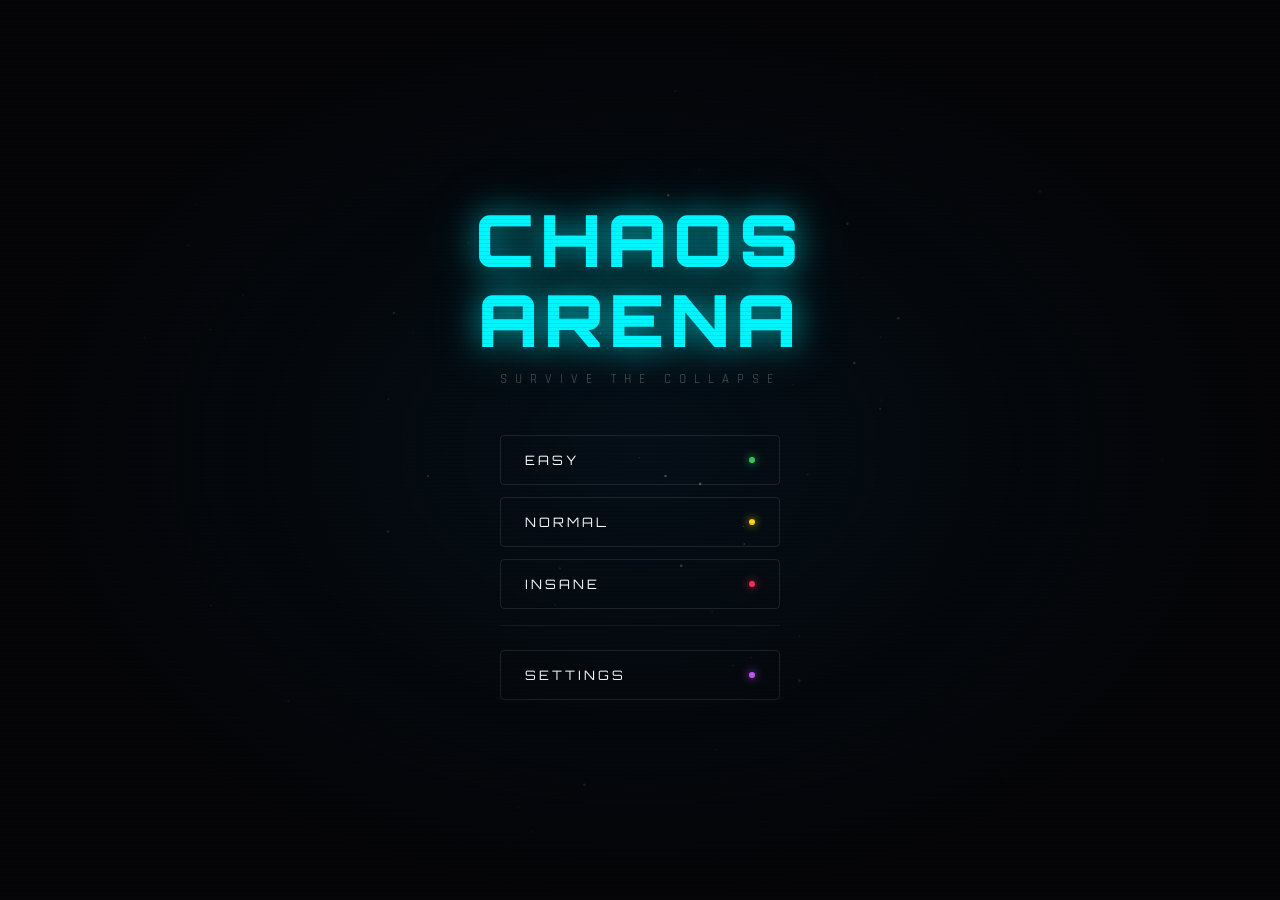
<file: index.html>
<!DOCTYPE html>
<html lang="en">
<head>
    <meta charset="UTF-8">
    <meta name="viewport" content="width=device-width, initial-scale=1.0">
    <title>Reality Distortion — Menu</title>
    <link rel="stylesheet" href="css/style.css">
    <link rel="stylesheet" href="css/menu.css">
</head>
<body>

<!-- Ambient canvas background (driven by menu.js in Phase 2) -->
<canvas id="bgCanvas"></canvas>

<!-- Main Menu -->
<main class="menu-page">

    <!-- Logo -->
    <div class="menu-logo">
        <h1>CHAOS<br>ARENA</h1>
        <p class="subtitle">Survive the collapse</p>
    </div>

    <!-- Difficulty Buttons -->
    <nav class="menu-grid">

        <a class="diff-btn btn-easy" href="game.html?difficulty=easy">
        <span class="btn-label">
          <span>Easy</span>
          <span class="btn-pip"></span>
        </span>
        </a>

        <a class="diff-btn btn-normal" href="game.html?difficulty=normal">
        <span class="btn-label">
          <span>Normal</span>
          <span class="btn-pip"></span>
        </span>
        </a>

        <a class="diff-btn btn-insane" href="game.html?difficulty=insane">
        <span class="btn-label">
          <span>Insane</span>
          <span class="btn-pip"></span>
        </span>
        </a>

        <div class="divider"></div>

        <a class="diff-btn btn-settings" href="settings.html">
        <span class="btn-label">
          <span>Settings</span>
          <span class="btn-pip"></span>
        </span>
        </a>

    </nav>
</main>

<div class="menu-version">v2.0 — Phase 2</div>

<!-- JS loaded in Phase 2 -->
<script src="js/menu.js"></script>

</body>
</html>
</file>
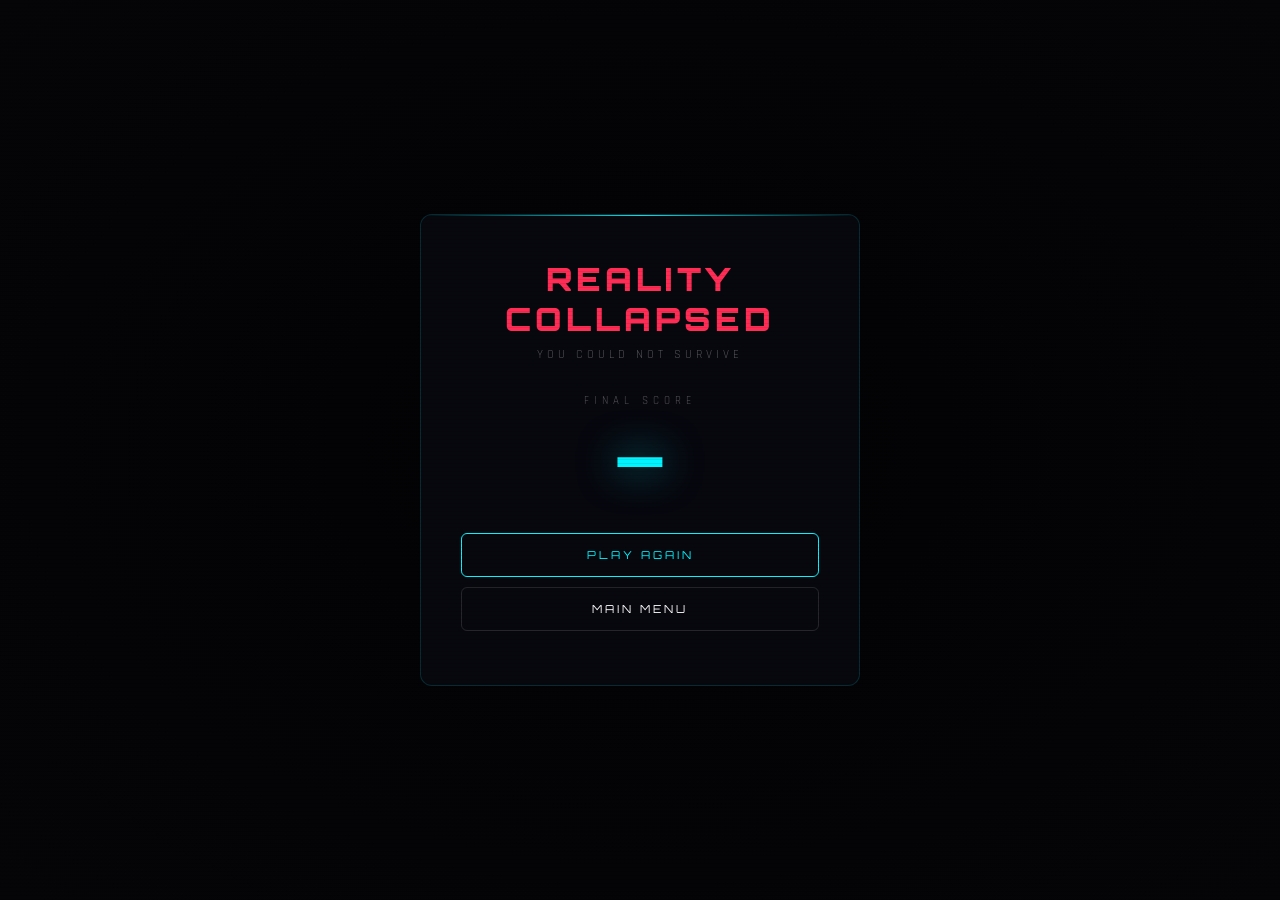
<file: gameover.html>
<!DOCTYPE html>
<html lang="en">
<head>
  <meta charset="UTF-8">
  <meta name="viewport" content="width=device-width, initial-scale=1.0">
  <title>Reality Distortion — Game Over</title>
  <link rel="stylesheet" href="css/style.css">
  <link rel="stylesheet" href="css/panels.css">
</head>
<body>

<!-- Ambient canvas background -->
<canvas id="bgCanvas"></canvas>

<main class="page-center">
  <div class="panel-card">

    <div class="panel-title" style="color: var(--red);">
      REALITY<br>COLLAPSED
    </div>
    <div class="panel-subtitle">You could not survive</div>

    <!-- Score Display -->
    <div class="final-score-block">
      <div class="final-score-label">Final Score</div>
      <div class="final-score-value" id="finalScore">—</div>
      <div id="hsBadge" class="hs-badge" style="display: none;">
        ⚡ New High Score
      </div>
    </div>

    <!-- Actions -->
    <a class="panel-btn primary" href="game.html">Play Again</a>
    <a class="panel-btn" href="index.html">Main Menu</a>

  </div>
</main>

<!-- JS loaded in Phase 2 -->
<script src="js/ui.js"></script>

</body>
</html>
</file>
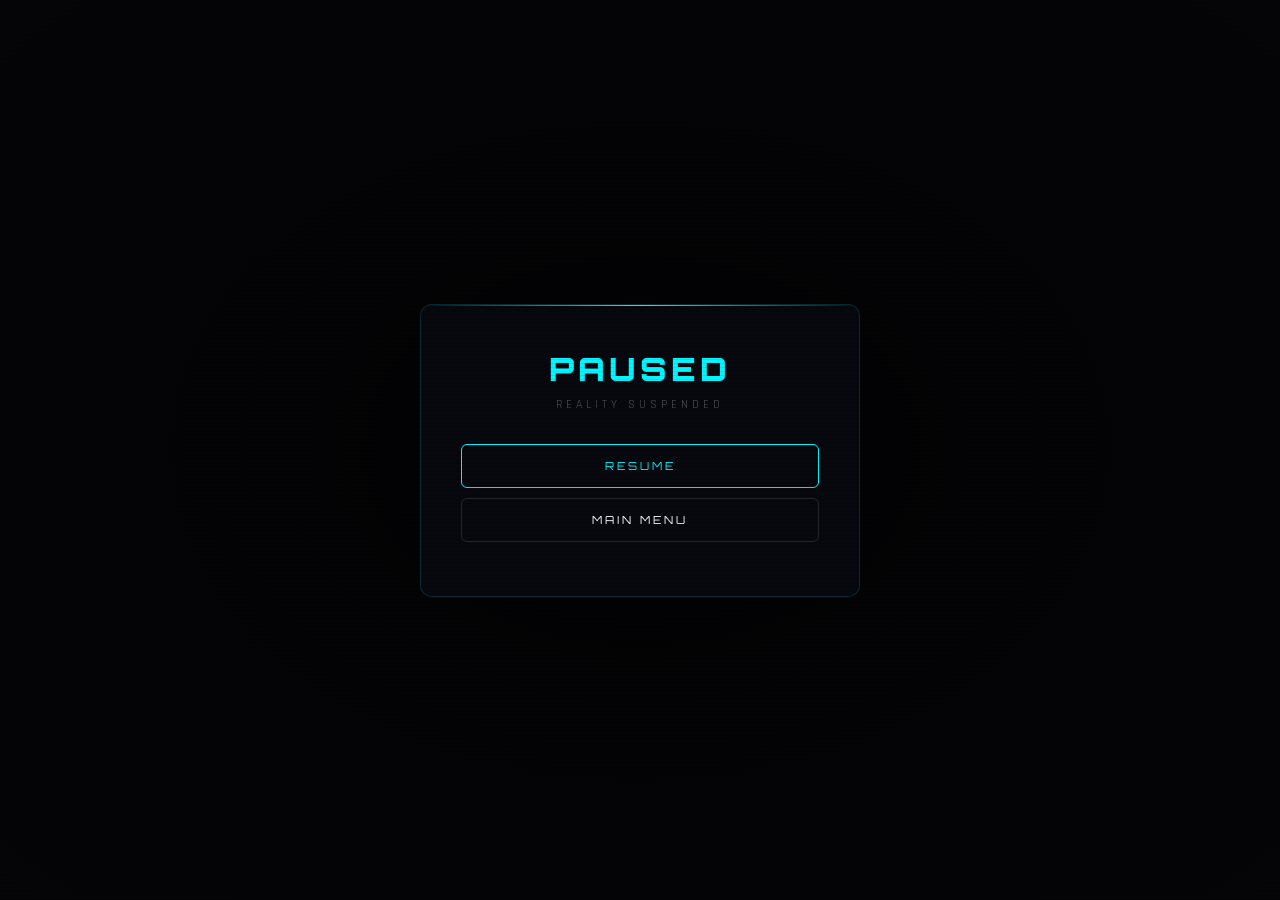
<file: pause.html>
<!DOCTYPE html>
<html lang="en">
<head>
  <meta charset="UTF-8">
  <meta name="viewport" content="width=device-width, initial-scale=1.0">
  <title>Reality Distortion — Paused</title>
  <link rel="stylesheet" href="css/style.css">
  <link rel="stylesheet" href="css/panels.css">
</head>
<body>

<!-- Ambient canvas background -->
<canvas id="bgCanvas"></canvas>

<main class="page-center">
  <div class="panel-card">

    <div class="panel-title pause-title">PAUSED</div>
    <div class="panel-subtitle">Reality suspended</div>

    <!-- Actions -->
    <a class="panel-btn primary" href="game.html">Resume</a>

    <a class="panel-btn" href="index.html">Main Menu</a>

  </div>
</main>

<!-- JS loaded in Phase 2 -->
<script src="js/ui.js"></script>

</body>
</html>
</file>
<file: css/style.css>
/* 
   style.css — Shared base styles
   Reality Distortion
 */

@import url('https://fonts.googleapis.com/css2?family=Orbitron:wght@400;700;900&family=Rajdhani:wght@300;400;600&display=swap');

/*  CSS Variables  */
:root {
  --cyan:       #00f5ff;
  --red:        #ff2d55;
  --gold:       #ffd60a;
  --purple:     #bf5af2;
  --green:      #34c759;
  --bg:         #050508;
  --panel-bg:   rgba(8, 8, 16, 0.92);
  --border:     rgba(0, 245, 255, 0.15);
  --font-display: 'Orbitron', sans-serif;
  --font-body:    'Rajdhani', sans-serif;
}

/*  Reset  */
*, *::before, *::after {
  box-sizing: border-box;
  user-select: none;
  margin: 0;
  padding: 0;
}

/*  Base Body  */
body {
  background: var(--bg);
  font-family: var(--font-body);
  overflow: hidden;
  color: white;
  min-height: 100vh;
}

/*  Scanline CRT Overlay  */
body::after {
  content: '';
  position: fixed;
  inset: 0;
  background: repeating-linear-gradient(
    to bottom,
    transparent 0px,
    transparent 3px,
    rgba(0, 0, 0, 0.08) 3px,
    rgba(0, 0, 0, 0.08) 4px
  );
  pointer-events: none;
  z-index: 9999;
}

canvas {
  display: block;
  position: fixed;
  inset: 0;
}

/*  Shared Button Base  */
.btn {
  position: relative;
  padding: 14px 24px;
  background: transparent;
  border: 1px solid rgba(255, 255, 255, 0.12);
  border-radius: 6px;
  color: white;
  font-family: var(--font-display);
  font-size: 11px;
  letter-spacing: 3px;
  text-transform: uppercase;
  cursor: pointer;
  transition: background 0.25s, border-color 0.25s, box-shadow 0.25s;
  text-decoration: none;
  display: inline-block;
  text-align: center;
}
.btn:hover {
  background: rgba(255, 255, 255, 0.07);
  border-color: rgba(255, 255, 255, 0.3);
}
.btn.primary {
  border-color: var(--cyan);
  color: var(--cyan);
}
.btn.primary:hover {
  background: rgba(0, 245, 255, 0.1);
  box-shadow: 0 0 20px rgba(0, 245, 255, 0.15);
}
.btn.danger {
  border-color: var(--red);
  color: var(--red);
}
.btn.danger:hover {
  background: rgba(255, 45, 85, 0.1);
  box-shadow: 0 0 20px rgba(255, 45, 85, 0.15);
}

/*  Divider  */
.divider {
  height: 1px;
  background: rgba(255, 255, 255, 0.06);
  margin: 4px 0;
}

/*  Panel Card (shared across pages)  */
.panel-card {
  width: min(440px, 90vw);
  background: var(--panel-bg);
  border: 1px solid var(--border);
  border-radius: 12px;
  padding: 44px 40px;
  text-align: center;
  position: relative;
  overflow: hidden;
}
.panel-card::before {
  content: '';
  position: absolute;
  top: 0; left: 0; right: 0;
  height: 1px;
  background: linear-gradient(90deg, transparent, var(--cyan), transparent);
}

.panel-title {
  font-family: var(--font-display);
  font-size: clamp(20px, 4vw, 32px);
  font-weight: 900;
  letter-spacing: 4px;
  margin-bottom: 8px;
}
.panel-subtitle {
  font-size: 12px;
  letter-spacing: 4px;
  color: rgba(255, 255, 255, 0.3);
  text-transform: uppercase;
  margin-bottom: 32px;
}
.panel-btn {
  width: 100%;
  padding: 14px;
  margin-bottom: 10px;
  background: transparent;
  border: 1px solid rgba(255, 255, 255, 0.12);
  border-radius: 6px;
  color: white;
  font-family: var(--font-display);
  font-size: 11px;
  letter-spacing: 3px;
  text-transform: uppercase;
  cursor: pointer;
  transition: all 0.25s;
  text-decoration: none;
  display: block;
}
.panel-btn:hover {
  background: rgba(255, 255, 255, 0.07);
  border-color: rgba(255, 255, 255, 0.3);
}
.panel-btn.primary {
  border-color: var(--cyan);
  color: var(--cyan);
}
.panel-btn.primary:hover {
  background: rgba(0, 245, 255, 0.1);
  box-shadow: 0 0 20px rgba(0, 245, 255, 0.15);
}
</file>
<file: css/menu.css>
/* 
   menu.css — Main menu styles
   Reality Distortion
 */

/*  Page Background  */
.menu-page {
  min-height: 100vh;
  display: flex;
  flex-direction: column;
  align-items: center;
  justify-content: center;
  background: radial-gradient(ellipse at center, rgba(0, 245, 255, 0.04) 0%, var(--bg) 70%);
  position: relative;
  z-index: 10;
}

/*  Logo Block  */
.menu-logo {
  text-align: center;
  margin-bottom: 48px;
}

.menu-logo h1 {
  font-family: var(--font-display);
  font-size: clamp(32px, 6vw, 72px);
  font-weight: 900;
  letter-spacing: 6px;
  color: var(--cyan);
  text-shadow:
    0 0 30px rgba(0, 245, 255, 0.6),
    0 0 60px rgba(0, 245, 255, 0.3);
  animation: titlePulse 3s ease-in-out infinite;
  line-height: 1.1;
}

.menu-logo .subtitle {
  font-size: 13px;
  letter-spacing: 8px;
  color: rgba(255, 255, 255, 0.3);
  text-transform: uppercase;
  margin-top: 12px;
}

@keyframes titlePulse {
  0%, 100% {
    text-shadow:
      0 0 30px rgba(0, 245, 255, 0.6),
      0 0 60px rgba(0, 245, 255, 0.3);
  }
  50% {
    text-shadow:
      0 0 50px rgba(0, 245, 255, 0.9),
      0 0 100px rgba(0, 245, 255, 0.5),
      0 0 150px rgba(0, 245, 255, 0.2);
  }
}

/*  Difficulty Buttons Grid  */
.menu-grid {
  display: flex;
  flex-direction: column;
  gap: 12px;
  width: 280px;
}

.diff-btn {
  position: relative;
  padding: 16px 24px;
  background: transparent;
  border: 1px solid rgba(255, 255, 255, 0.1);
  border-radius: 4px;
  color: white;
  font-family: var(--font-display);
  font-size: 13px;
  letter-spacing: 3px;
  cursor: pointer;
  overflow: hidden;
  transition: border-color 0.3s, transform 0.2s;
  text-transform: uppercase;
  text-decoration: none;
  display: block;
}

.diff-btn::before {
  content: '';
  position: absolute;
  inset: 0;
  background: var(--accent, var(--cyan));
  opacity: 0;
  transition: opacity 0.3s;
}

.diff-btn:hover::before  { opacity: 0.12; }
.diff-btn:hover          { border-color: var(--accent, var(--cyan)); transform: translateX(4px); }
.diff-btn:active         { transform: translateX(6px) scale(0.98); }

.diff-btn .btn-label {
  position: relative;
  z-index: 1;
  display: flex;
  align-items: center;
  justify-content: space-between;
}

.diff-btn .btn-pip {
  width: 6px;
  height: 6px;
  border-radius: 50%;
  background: var(--accent, var(--cyan));
  box-shadow: 0 0 8px var(--accent, var(--cyan));
}

/*  Difficulty Color Variants  */
.btn-easy     { --accent: var(--green); }
.btn-normal   { --accent: var(--gold); }
.btn-insane   { --accent: var(--red); }
.btn-settings { --accent: var(--purple); margin-top: 8px; }

/*  Version Tag  */
.menu-version {
  position: absolute;
  justify-self: center;
  bottom: 20%;
  font-size: 10px;
  letter-spacing: 3px;
  color: white;
  text-transform: uppercase;
}
</file>
<file: css/panels.css>
/* 
   panels.css — Pause, Game Over, Settings
   Reality Distortion
 */

/*  Overlay Backdrop  */
.panel-overlay {
  position: fixed;
  inset: 0;
  background: rgba(0, 0, 0, 0.75);
  backdrop-filter: blur(16px);
  -webkit-backdrop-filter: blur(16px);
  display: flex;
  align-items: center;
  justify-content: center;
  z-index: 200;
  opacity: 0;
  pointer-events: none;
  transition: opacity 0.3s ease;
}

.panel-overlay.active {
  opacity: 1;
  pointer-events: all;
}

/*  Standalone page layout (pause.html, gameover.html, settings.html)  */
.page-center {
  min-height: 100vh;
  display: flex;
  align-items: center;
  justify-content: center;
  background: radial-gradient(ellipse at center, rgba(0,0,0,0.6) 0%, var(--bg) 100%);
}

/*  Final Score Block  */
.final-score-block {
  margin: 24px 0 36px;
}

.final-score-label {
  font-size: 11px;
  letter-spacing: 5px;
  color: rgba(255, 255, 255, 0.3);
  text-transform: uppercase;
  margin-bottom: 8px;
}

.final-score-value {
  font-family: var(--font-display);
  font-size: clamp(36px, 8vw, 64px);
  font-weight: 900;
  color: var(--cyan);
  text-shadow: 0 0 40px rgba(0, 245, 255, 0.6);
}

/*  High Score Badge  */
.hs-badge {
  display: inline-block;
  padding: 4px 14px;
  border: 1px solid rgba(255, 214, 10, 0.4);
  border-radius: 20px;
  font-size: 11px;
  letter-spacing: 3px;
  color: var(--gold);
  margin-top: 12px;
  text-transform: uppercase;
  animation: badgeGlow 1.5s ease-in-out infinite;
}

@keyframes badgeGlow {
  0%, 100% { box-shadow: 0 0 6px rgba(255, 214, 10, 0.3); }
  50%       { box-shadow: 0 0 18px rgba(255, 214, 10, 0.6); }
}

/*  Settings Form  */
.settings-group {
  margin-bottom: 28px;
  text-align: left;
}

.settings-label {
  display: flex;
  justify-content: space-between;
  align-items: center;
  font-size: 11px;
  letter-spacing: 3px;
  color: rgba(255, 255, 255, 0.4);
  text-transform: uppercase;
  margin-bottom: 12px;
}

.settings-value {
  font-family: var(--font-display);
  font-size: 13px;
  color: var(--cyan);
}

/*  Range Slider  */
input[type="range"] {
  -webkit-appearance: none;
  appearance: none;
  width: 100%;
  height: 2px;
  background: rgba(255, 255, 255, 0.1);
  border-radius: 2px;
  outline: none;
}

input[type="range"]::-webkit-slider-thumb {
  -webkit-appearance: none;
  width: 14px;
  height: 14px;
  border-radius: 50%;
  background: var(--cyan);
  box-shadow: 0 0 10px rgba(0, 245, 255, 0.6);
  cursor: pointer;
  transition: transform 0.2s;
}

input[type="range"]::-webkit-slider-thumb:hover {
  transform: scale(1.4);
}

input[type="range"]::-moz-range-thumb {
  width: 14px;
  height: 14px;
  border-radius: 50%;
  background: var(--cyan);
  box-shadow: 0 0 10px rgba(0, 245, 255, 0.6);
  cursor: pointer;
  border: none;
}

/*  Pause page specific  */
.pause-title {
  color: var(--cyan);
  animation: pausePulse 2s ease-in-out infinite;
}

@keyframes pausePulse {
  0%, 100% { opacity: 1; }
  50%       { opacity: 0.6; }
}
</file>
